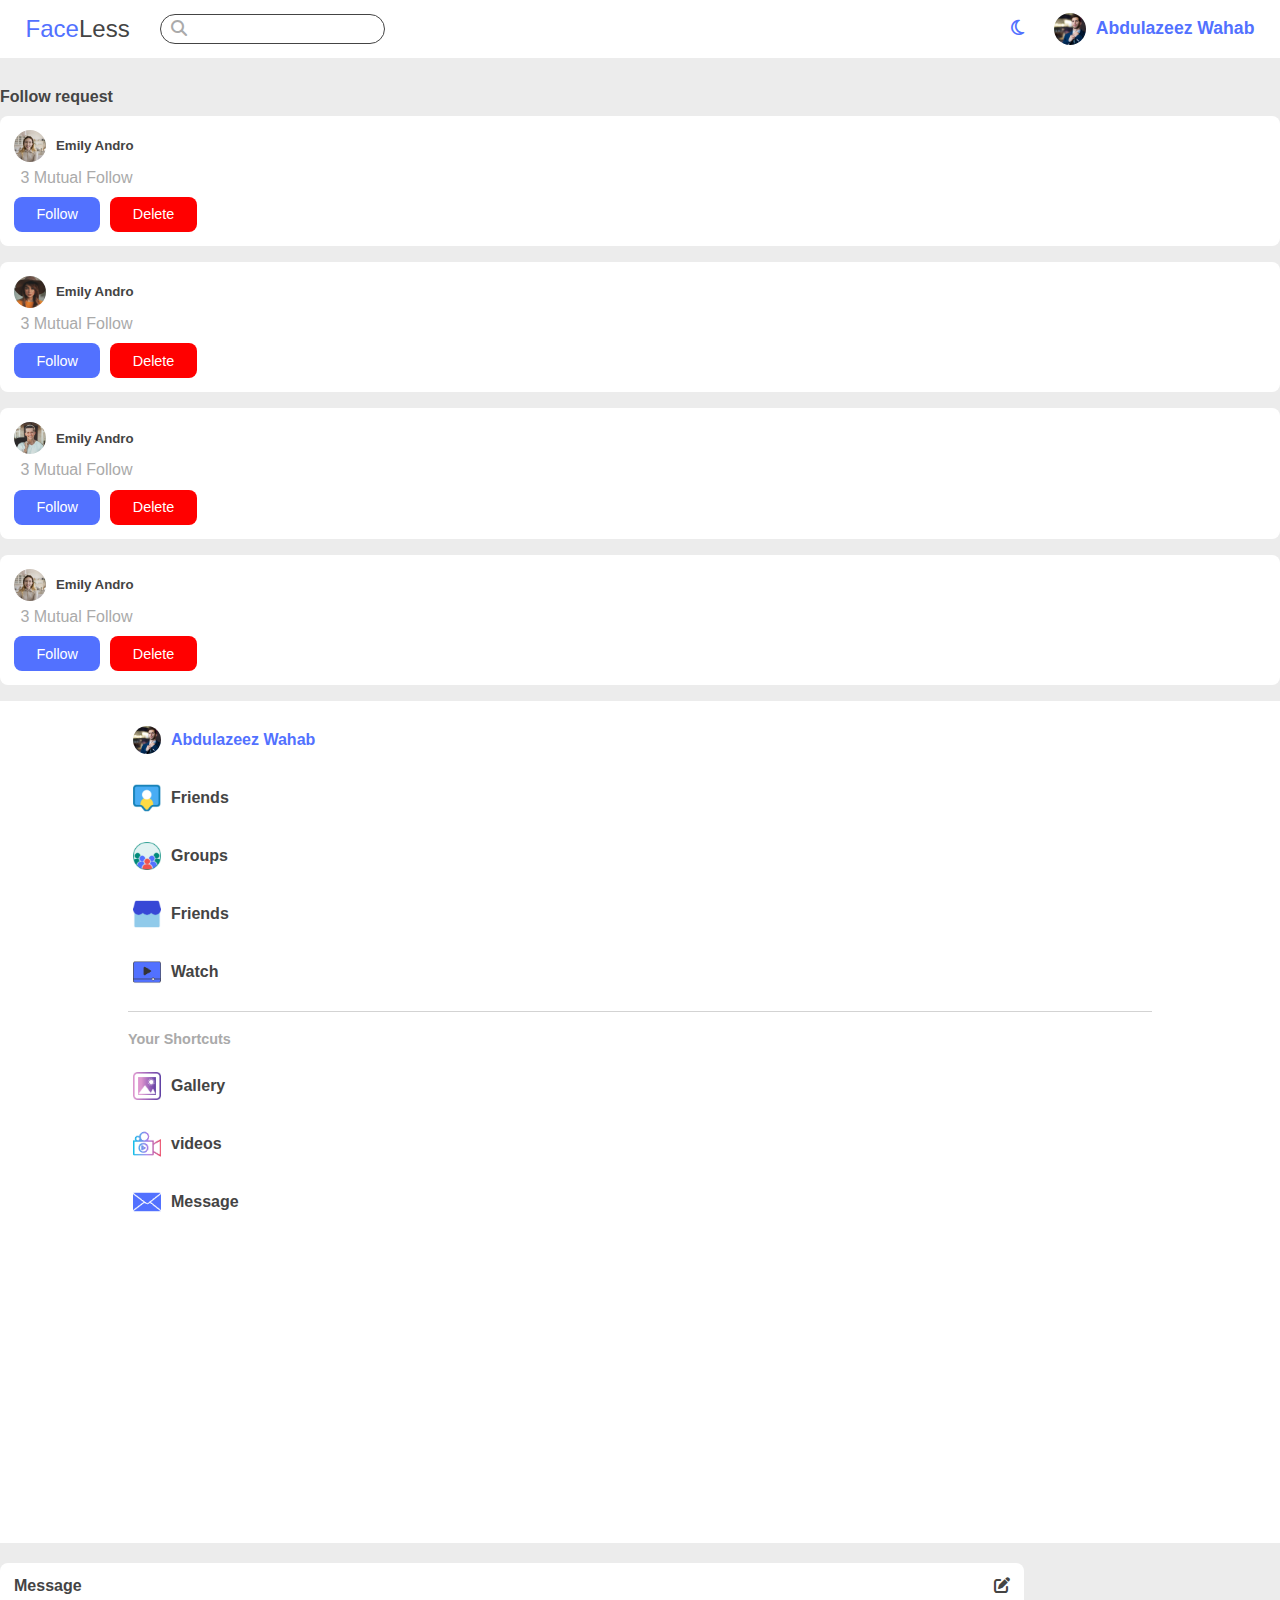
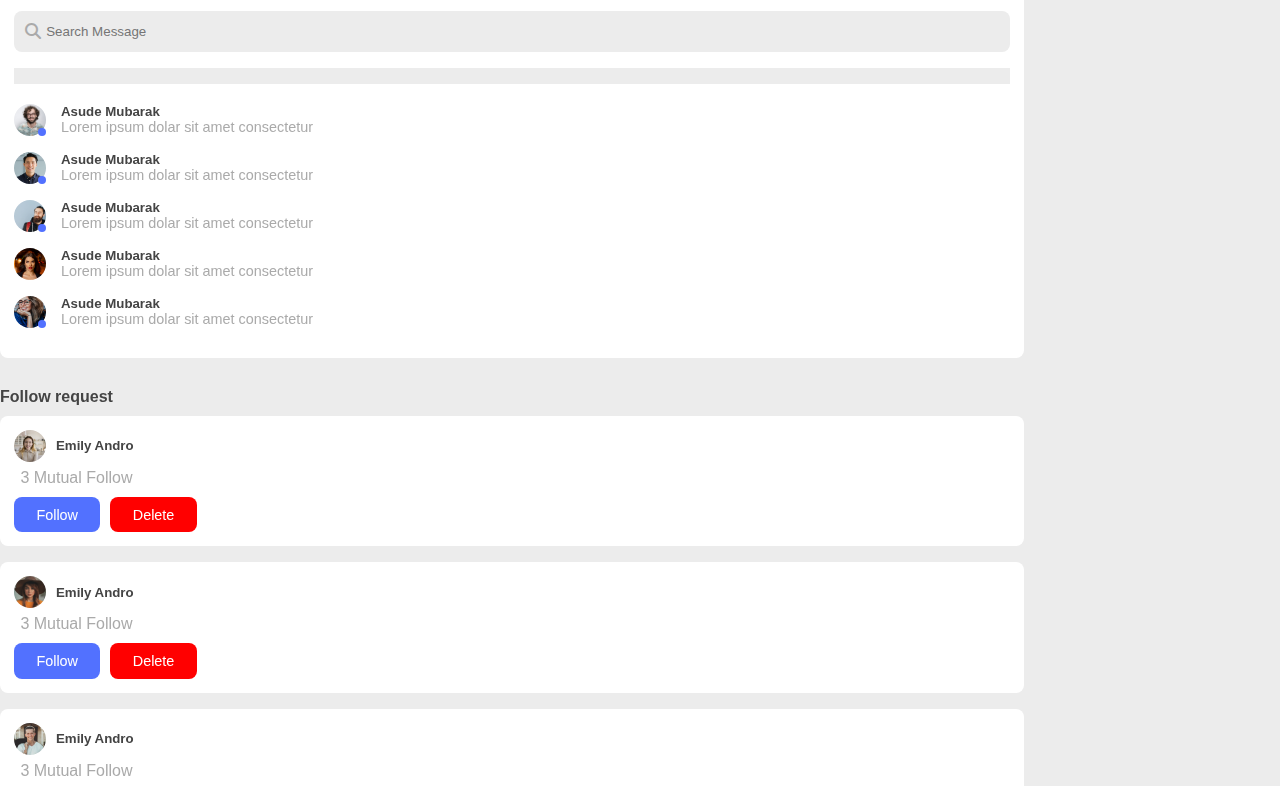
<file: friendRequest.html>
<!DOCTYPE html>
<html lang="en">
<head>
    <meta charset="UTF-8">
    <meta name="viewport" content="width=device-width, initial-scale=1.0">

    <link rel="stylesheet" href="style.css">

    <link rel="stylesheet" href="friendRequest.css">
     <!-- ..................Font Awesome Link ............... -->
     <link rel="stylesheet" href="https://cdnjs.cloudflare.com/ajax/libs/font-awesome/6.4.2/css/all.min.css">

     <link rel="stylesheet" href="https://cdn.jsdelivr.net/npm/swiper@11/swiper-bundle.min.css"/>

    <title>FaceLess Friend Request</title>
</head>
<body>
    <nav>
        <div class="nav-container">
            <div class="nav-left">
                <a href="index.html" class="logo"><h3>Face<span>Less</span></h3></a>
                <a href="index.html" class="hidden-icon"><i class="fa fa-home"></i></a>
                <a href="friendRequest.html" class="hidden-icon"><i class="fa fa-user"></i></a>
                <div class="nav-search">
                    <span>
                        <i class="fa fas fa-search"></i>
                    </span>
                    <input type="search">
                </div>
            </div>
            <div class="nav-right">
                <button class="hidden-icon message-icon"><i class="fa far fa-envelope"></i></button> 
                <a href="#" class="hidden-icon"><i class="fa far fa-bell"></i></a>

                <button class="moon-icon"><i class="fa far fa-moon"></i></button>
                <button class="sun-icon"><i class="fa far fa-sun"></i></button>
                <button class="menu-bar hidden-icon"><i class="fa fa-bars"></i></button>
                <div class="user">
                    <img src="./image/CurentProfile.jpeg" alt="">
                    <h4>Abdulazeez Wahab</h4>
                </div>
            </div>
        </div>
     </nav>


    <div class="friend-requests">
        <h4>Follow request</h4>
        <div class="request">
            <a href="profile.html" class="user">
                <img src="image/FirendReq1.jpg" alt="">
                <h5>Emily Andro</h5>
            </a>
            <p class="follow-info">3 Mutual Follow</p>
            <div class="request-action">
               <button class="btn btn-primary">Follow</button>

               <button class="btn btn-red">Delete</button>
            </div>
        </div>

        <div class="request">
            <a href="profile.html" class="user">
                <img src="image/FirendReq2.jpg" alt="">
                <h5>Emily Andro</h5>
            </a>
            <p class="follow-info">3 Mutual Follow</p>
            <div class="request-action">
               <button class="btn btn-primary">Follow</button>

               <button class="btn btn-red">Delete</button>
            </div>
        </div>

        <div class="request">
            <a href="profile.html" class="user">
                <img src="image/FirendReq3.jpg" alt="">
                <h5>Emily Andro</h5>
            </a>
            <p class="follow-info">3 Mutual Follow</p>
            <div class="request-action">
               <button class="btn btn-primary">Follow</button>

               <button class="btn btn-red">Delete</button>
            </div>
        </div>

        <div class="request">
            <a href="profile.html" class="user">
                <img src="image/FirendReq1.jpg" alt="">
                <h5>Emily Andro</h5>
            </a>
            <p class="follow-info">3 Mutual Follow</p>
            <div class="request-action">
               <button class="btn btn-primary">Follow</button>

               <button class="btn btn-red">Delete</button>
            </div>
        </div>


     </div>

     <div class="left-bar">
        <div class="left-bar-container">
           <a href="profile.html" class="menu-item user" >
               <img src="image/CurentProfile.jpeg" alt="">
               <h4>Abdulazeez Wahab</h4>
           </a>

           <a href="profile.html" class="menu-item">
               <img src="image/1.png" alt="">
               <h4>Friends</h4>
           </a>

           <a href="#" class="menu-item">
               <img src="image/2.png" alt="">
               <h4>Groups</h4>
           </a>

           <a href="#" class="menu-item">
               <img src="image/3.png" alt="">
               <h4>Friends</h4>
           </a>

           <a href="https://youtube/short/" target="_blank" class="menu-item">
               <img src="image/4.png" alt="">
               <h4>Watch</h4>
           </a>

           <hr>

           <h4 class="others">Your Shortcuts</h4>

           <a href="#" class="menu-item">
               <img src="image/5.png" alt="">
               <h4>Gallery</h4>
           </a>

           <a href="https://youtube/" target="_blank" class="menu-item">
               <img src="image/6.png" alt="">
               <h4>videos</h4>
           </a>

           <a href="chatbox.html" class="menu-item">
               <img src="image/7.png" alt="">
               <h4>Message</h4>
           </a>

        </div>
  </div>

     <div class="right-bar">
        <div class="right-bar-container">
            <!-- ........ Start Message Part ......... -->
            <div class="messages">
                <div class="message-top">
                    <h4>Message</h4>
                    <span> <i class="fa fa-edit"></i></span>
                </div>
                <div class="message-search">
                    <span><i class="fa fa-search"></i></span>
                    <input type="search" placeholder="Search Message">
                </div>
                <div class="border-div"></div>
                <div class="message">
                    <div class="user">
                        <img src="image/MessageProfile1.png" alt="">
                        <div class="green-active"></div>
                    </div>
                    <a href="chatbox.html" class="message-body">
                        <h5>Asude Mubarak</h5>
                        <p>Lorem ipsum dolar sit amet consectetur</p>
                    </a>
                </div>
                <div class="message">
                    <div class="user">
                        <img src="image/MessageProfile2.jpg" alt="">
                        <div class="green-active"></div>
                    </div>
                    <a href="chatbox.html" class="message-body">
                        <h5>Asude Mubarak</h5>
                        <p>Lorem ipsum dolar sit amet consectetur</p>
                    </a>
                </div>
                <div class="message">
                    <div class="user">
                        <img src="image/MessageProfile4.jpg" alt="">
                        <div class="green-active"></div>
                    </div>
                    <a href="chatbox.html" class="message-body">
                        <h5>Asude Mubarak</h5>
                        <p>Lorem ipsum dolar sit amet consectetur</p>
                    </a>
                </div>
                <div class="message">
                    <div class="user">
                        <img src="image/MessageProfile5.jpg" alt="">
                        <!-- <div class="green-active"></div> -->
                    </div>
                    <a href="chatbox.html" class="message-body">
                        <h5>Asude Mubarak</h5>
                        <p>Lorem ipsum dolar sit amet consectetur</p>
                    </a>
                </div>
                <div class="message">
                    <div class="user">
                        <img src="image/MessageProfile6.jpg" alt="">
                        <div class="green-active"></div>
                    </div>
                    <a href="chatbox.html" class="message-body">
                        <h5>Asude Mubarak</h5>
                        <p>Lorem ipsum dolar sit amet consectetur</p>
                    </a>
                </div>
            </div>
             <!-- ....... Friend Follow Part .......... -->
             
             <div class="friend-requests">
                <h4>Follow request</h4>
                <div class="request">
                    <a href="profile.html" class="user">
                        <img src="image/FirendReq1.jpg" alt="">
                        <h5>Emily Andro</h5>
                    </a>
                    <p class="follow-info">3 Mutual Follow</p>
                    <div class="request-action">
                       <button class="btn btn-primary">Follow</button>

                       <button class="btn btn-red">Delete</button>
                    </div>
                </div>

                <div class="request">
                    <a href="profile.html" class="user">
                        <img src="image/FirendReq2.jpg" alt="">
                        <h5>Emily Andro</h5>
                    </a>
                    <p class="follow-info">3 Mutual Follow</p>
                    <div class="request-action">
                       <button class="btn btn-primary">Follow</button>

                       <button class="btn btn-red">Delete</button>
                    </div>
                </div>

                <div class="request">
                    <a href="profile.html" class="user">
                        <img src="image/FirendReq3.jpg" alt="">
                        <h5>Emily Andro</h5>
                    </a>
                    <p class="follow-info">3 Mutual Follow</p>
                    <div class="request-action">
                       <button class="btn btn-primary">Follow</button>

                       <button class="btn btn-red">Delete</button>
                    </div>
                </div>

                <div class="request">
                    <a href="profile.html" class="user">
                        <img src="image/FirendReq1.jpg" alt="">
                        <h5>Emily Andro</h5>
                    </a>
                    <p class="follow-info">3 Mutual Follow</p>
                    <div class="request-action">
                       <button class="btn btn-primary">Follow</button>

                       <button class="btn btn-red">Delete</button>
                    </div>
                </div>


             </div>
        </div>
   </div>


     <script src="https://cdn.jsdelivr.net/npm/swiper@11/swiper-bundle.min.js"></script>

    <script src="script.js"></script>
</body>
</html>
</file>
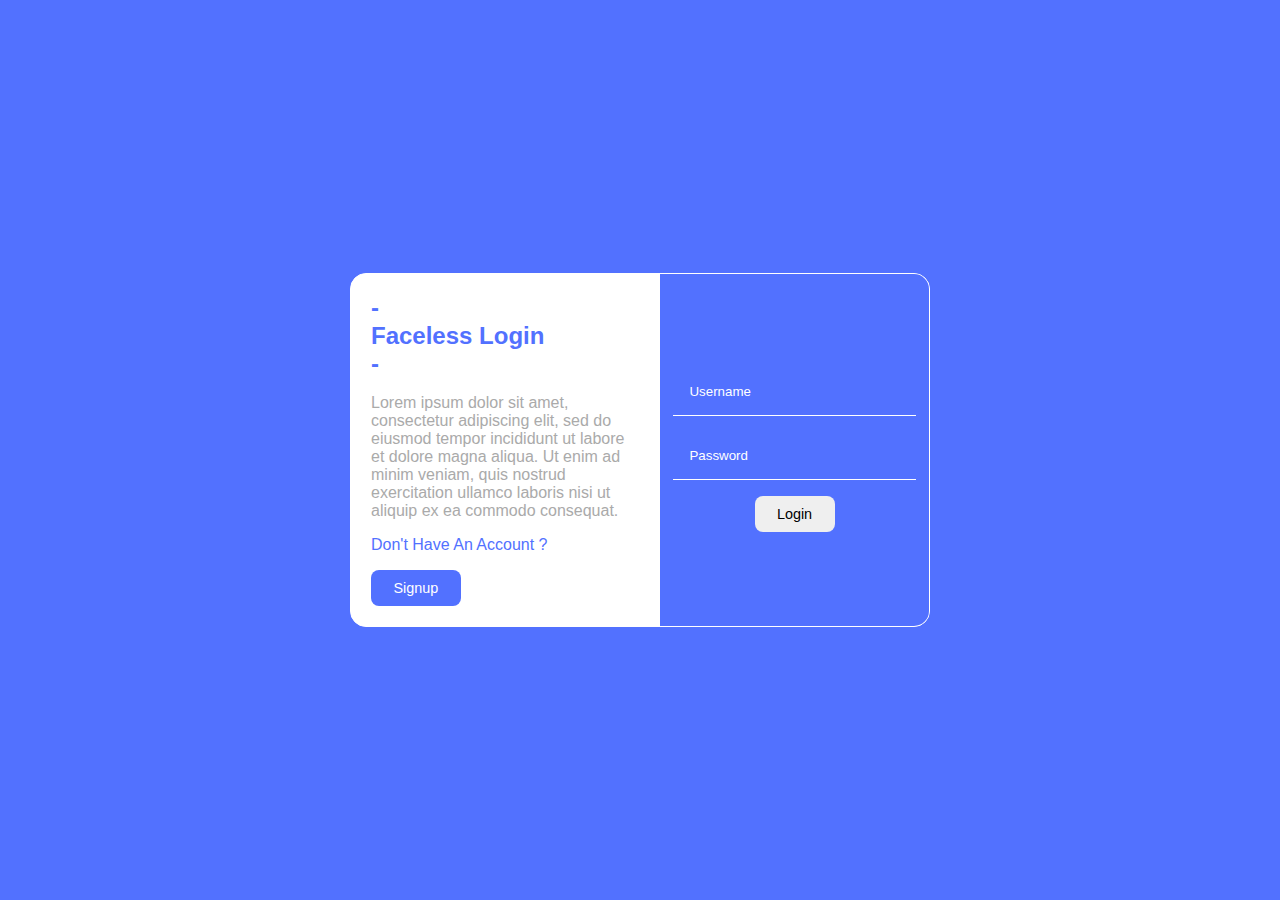
<file: login.html>
<!DOCTYPE html>
<html lang="en">
<head>
    <meta charset="UTF-8">
    <meta name="viewport" content="width=device-width, initial-scale=1.0">
    <link rel="stylesheet" href="style.css">
    <link rel="stylesheet" href="login.css">
    <title>Faceless Login</title>
</head>
<body>
     <div class="login">
        <div class="card">
            <div class="card-left">
                <h2>-<br /> Faceless Login <br />-</h2>
                <p>
                    Lorem ipsum dolor sit amet, consectetur adipiscing elit, sed do eiusmod tempor incididunt ut labore et dolore magna aliqua. Ut enim ad minim veniam, quis nostrud exercitation ullamco laboris nisi ut aliquip ex ea commodo consequat.
                </p>
                <span>Don't Have An Account ?</span>
                <a href="./signup.html" class="btn btn-primary">Signup</a>
            </div>
            <form action="" class="card-form">
                <input type="text" placeholder="Username">
                <input type="password" placeholder="Password">
                <button type="submit" class="btn">Login</button>
            </form>
        </div>
     </div>
</body>
</html>
</file>
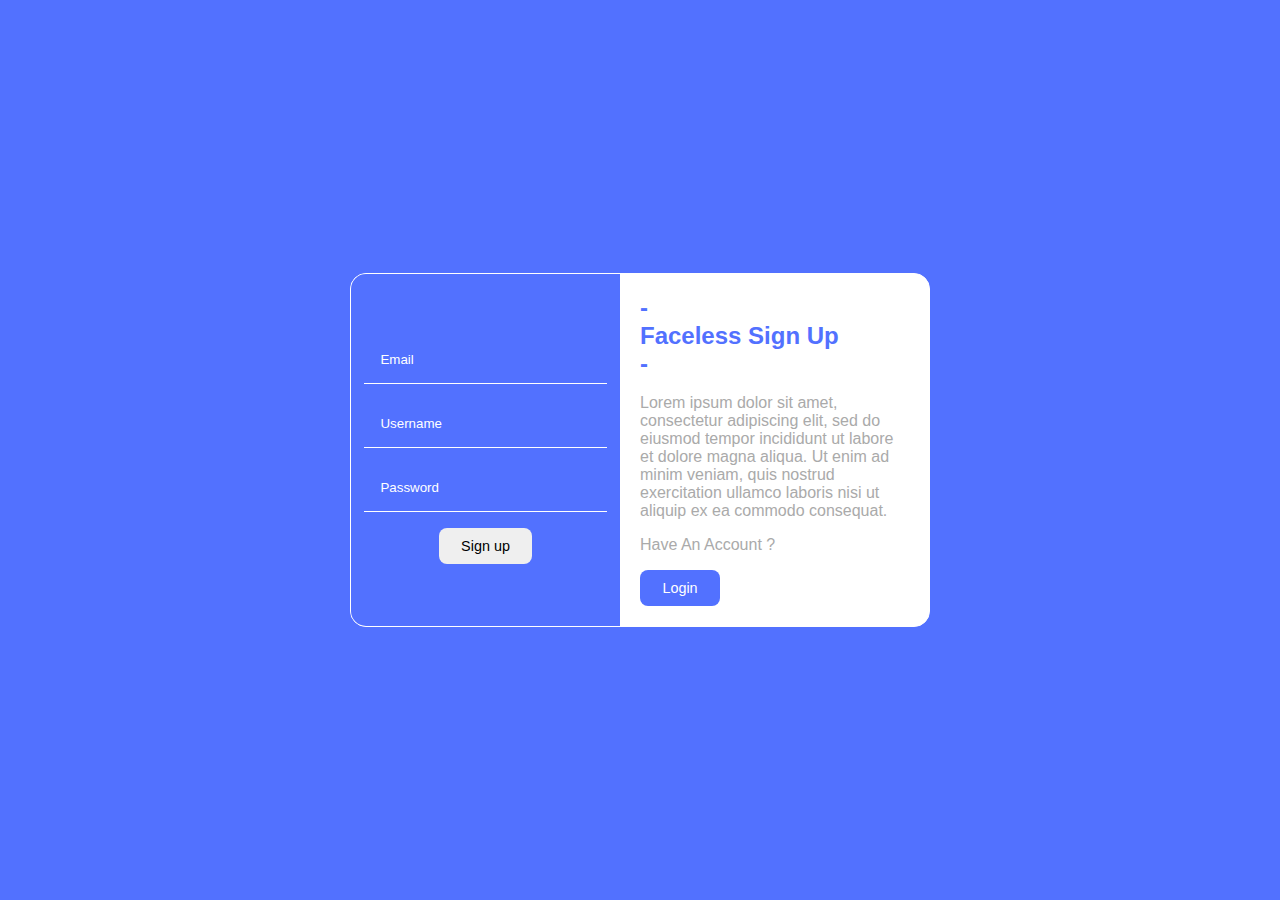
<file: signup.html>
<!DOCTYPE html>
<html lang="en">
<head>
    <meta charset="UTF-8">
    <meta name="viewport" content="width=device-width, initial-scale=1.0">
    <link rel="stylesheet" href="style.css">
    <link rel="stylesheet" href="signup.css">
    <title>Faceless Login</title>
</head>
<body>
     <div class="signup">
        <div class="card">
            <div class="card-left">
                <h2>-<br /> Faceless Sign Up <br />-</h2>
                <p>
                    Lorem ipsum dolor sit amet, consectetur adipiscing elit, sed do eiusmod tempor incididunt ut labore et dolore magna aliqua. Ut enim ad minim veniam, quis nostrud exercitation ullamco laboris nisi ut aliquip ex ea commodo consequat.
                </p>
                <span> Have An Account ?</span>
                <a href="./login.html" class="btn btn-primary">Login</a>
            </div>
            <form action="" class="card-form">
                <input type="email" placeholder="Email">
                <input type="text" placeholder="Username">
                <input type="password" placeholder="Password">
                <button type="submit" class="btn">Sign up</button>
            </form>
        </div>
     </div>
</body>
</html>
</file>
<file: style.css>
*{
    margin: 0;
    padding: 0;
    box-sizing: border-box;
    text-decoration: none;
    list-style: none;
    border: none;
    outline: none;
}

:root{
    --color-primary:#5271ff;
    --color-text:#444444;
    --color-bg: rgb(236, 236, 236);
    --color-white:white;
    --color-border:lightgray;
    --color-soft:#aaaaaa;
    --color-red:red;
}

.dark-color{
    --color-text:white;
    --color-bg:black;
    --color-white:#111111;

}

html{
    font-family: 'Segoe UI', Tahoma, Geneva, Verdana, sans-serif;
     
}
body{
    overflow-x: hidden;
    background: var(--color-bg);
    color: var(--color-soft);
}
.container{
    max-width:991px;
    width: 100%;
    margin: 0 auto;
}

h1,h2,h3,h4,h5{
    color: var(--color-text);
    font-weight: 600;
}

p{
    color: var(--color-soft);

}
a{
    color: var(--color-primary);
}
small{
    color:var(--color-soft)
}

img{
    width: 100%;
    display: block;
    object-fit: cover;

}

.btn {
    padding: .6rem 1.4rem;
    display: inline-block;
    width: fit-content;
    cursor: pointer;
    border-radius: .5rem;
    font-size: .9rem;
    font-weight: 500;
    border: none;
    transition: .3s ease;
}

.btn:hover{
    opacity: .8;
}

.btn-primary{
    background: var(--color-primary);
    color: white;
}

.btn-red{
    background: var(--color-red);
    color: white;

}

.user{
    display: flex;
    align-items: center;
    gap:10px;
}

.user img{
    width: 32px;
    aspect-ratio: 1/1  ;
    border-radius: 50%;
    transition: .3s ease;
}

.user img:hover{
    opacity: .8;
}

.user h4{
    color: var(--color-primary);
}


/* ..........Start name Bar............. */

nav{
    height: 3.6rem;
    width:  100%;
    position: sticky;
    top: 0;
    z-index: 100;
    display: flex;
    align-items: center;
    background: var(--color-white);
    border-bottom: 2.4 solid var(--color-primary);
}
.nav-container{
     width: 96%;
     margin: 0 auto;
     display: flex;
     align-items: center;
     justify-content: space-between;
     font-size: 1.1rem;
}

.hidden-icon{
    display: none;
}

.nav-left{
   display: flex;
   align-items: center;
   gap: 30px; 
}

.logo h3{
    font-size: 1.5rem;
    font-weight: 400;
    color: var(--color-primary);
}
    
.logo h3 span{
    color: var(--color-text);
}

.nav-search{
    border: 1px solid var(--color-text);
    padding: 5px 10px;
    font-size: 1rem;
    border-radius: 1rem ;
    display: flex;
    align-items: center;
    gap: 10px;


}

.nav-search input{
    background: transparent;
    color: var(--color-primary);
}

.nav-right{
    display: flex;
    align-items: center;
    gap: 30px;
}

 .nav-right button{
    background: transparent;
    font-size: 1.1rem;
    color: var(--color-primary);
 }

 .sun-icon{
    display: none;
 }

 .moon-icon:hover, .sun-icon:hover{
    transition: 0.3s ease;
 }

 .moon-icon:hover, .sun-icon:hover {
    transform: rotate(360deg);
 }

 /* .............Start Main section ..............  */

main{
    display: grid ;
    grid-template-columns: 18% 54% 25%;
    gap: 3%;
    width: 100%;
}

 /* .............Start Left Bar ..............  */
 .left-bar{
    background: var(--color-white);
    position: sticky;
    top:2.5rem;
    height: calc(100vh - 3.6rem);
    overflow: auto;
 }
 .left-bar::-webkit-scrollbar{
    display: none;
 }
 .left-bar-container{
    width: 80%;
    margin: 0 auto;
 }

 .left-bar .menu-item{
    display: flex;
    align-items: center;
    gap: 10px;  
    margin: 20px 0;
    padding: 5px 0 5px 5px;
    transition: .3s ease;
 }

 .left-bar  .menu-item img{
    width: 28px;
 }


 .left-bar .menu-item:hover{
    background: var(--color-bg);
    border-radius: .5rem;
 }

 hr{
    background-color: var(--color-border);
    height: .4px;
    border: transparent;
    margin-bottom: 20px;
 }

 .others{
     font-size: .9rem;
     color: var(--color-soft);
 }
  /* .............End Left Bar ..............  */

   /* .............Start Right Bar ..............  */
.right-bar{
    height: calc(100vh - 3.6rem);
    overflow: auto;
    position: sticky;
    top: 3.5rem;
}

.right-bar::-webkit-scrollbar{
    display: none;
}
.right-bar-container{
    width: 80%;
}


  /* .............Start Message Bar ..............  */
.messages{
    background-color: var(--color-white);
    margin-top: 20px;
    border-radius: .5rem;
    padding: 14px;
}

.message-top{
    display: flex;
    align-items: center;
    justify-content: space-between;
    margin-bottom: 1rem;    
}

.message-top span{
    color: var(--color-text);
}

.message-search{
    display: flex;
    align-items: center;
    border-radius: .5rem;
    background: var(--color-bg);
    padding: .7rem;
    gap: 5px;
    margin-bottom: 1rem;
}

.message-search input{
    background: transparent;
    color: var(--color-text);
}

.border-div{
    width: 100%;
    height: 1rem;
    background: var(--color-bg);
    margin-bottom: 20px;
}

.message{
    display: flex;
    gap: 15px;
    margin-bottom: 1rem;
    align-items: self-start;
}

.message p{
    font-size: .9rem;
}

.message .user{
    /* height: fit-content;
    width: fit-content; */
    position: relative;
}

.green-active{
    background:var(--color-primary) ;
    height: 8px;
    width: 8px;
    position: absolute;
    border-radius: 50%;
    bottom: 0;
    right: 0;

}

/* ................. Start Friend Request Part ..............*/

.friend-requests{
margin-top: 30px;
}

.friend-requests h4{
  margin-bottom: 10px;  
}
.request{
    background: var(--color-white);
    border-radius: .5rem;
    margin-bottom: 1rem;
    padding: 14px;
    display: flex;
    flex-direction: column;
    gap: 7px;
}

.request p{
    margin-left: .4rem;
    margin-bottom: .2rem;

}

.request-action{
    display: flex;
    align-items: center;
    gap: 10px;
}


/* .............End Right Bar ..............  */
 /* .............Start Feeds Bar ..............  */

/* .............Start Story Bar ..............  */

.stories{
    display: flex !important; 
    align-items: center;
    gap: 10px;
    margin-top: 20px;
}
.stories .user-story label{
    position: absolute;
    bottom: 30px;
    left: 0;
    right: 0;
    color: white;
    z-index: 1;
    text-align: center;
    background: var(--color-primary);
    width: fit-content;
    margin: 0 auto;
    padding: 7px 10px;
    border-radius: 90%;
    display: flex;


}

.stories .user-story label input{
    display: none;
}

.stories .user-story{
    flex: 1;
}

.swiper{
    flex: 4.4 ;
}

.stories .story { 
    height: 170px;
    display: flex;
    overflow: hidden !important;
    user-select: none;
    position: relative;
    border-top-width: .5rem;
}

 .stories .story::after{
    content: '';
    width: 100%;
    height: 100%;
    background: linear-gradient(transparent, transparent, var(--color-primary));
} 

.story .user{
    position: absolute;
    top: 5px;
    left: 5px;
    border: 2px solid var(--color-text);
    border-radius: 50%;
}

.stories .story>img{
    width: 100%;
    aspect-ratio: 1/1;
}

.stories .story>h5{
    position: absolute;
    z-index: 1;
    text-align: center;
    color: white;
    bottom: 20px;
    left: 0;
    right: 0;
   
}

 /* .............Start Post Part ..............  */

 .post-form{
    padding: 20px;
    background: var(--color-white);
    margin-top: 20px;
    border-radius: .5rem;
    display: flex;
    flex-direction: column;
    gap: 1rem;
 }

 .post-form-top{
    justify-content: space-between;
    padding: 1rem;
    border-bottom: 1px solid var(--color-border);
 }
 .post-form-top input{
    width: 100%;
    background: transparent;
    padding: 1rem;
    text-align: center;
    justify-content: center;
 }
 .post-categories{
    display: flex;
    align-items: center;
    gap: 30px;
    padding: 1rem;
    text-align: center;
    justify-content: center;
 }

 .post-categories input{
    display: none;
 }

 .post-categories span{
    transition: .3s ease;
 }

 .post-categories span:hover{
    color: var(--color-primary);
 }

 .post-categories span i{
    margin: 4px;
 }


 /* ............. Start Feeds Bar ..............  */

 .feeds{
    margin-top: 30px;
 }

 .feed{
    background: var(--color-white);
    border-radius: .5rem;
    padding: 20px;
    margin-bottom: 30px;
 }
 .feed-top-content{
    display: flex;
    justify-content: space-between;
    margin-bottom: 10px;
 }

 .feed-top-content .user img{
    width: 38px;
    border-radius: 50%;
    border: 2px solid var(--color-soft);
 }

 .feed-mid-content img{
    max-height: 480px;
    aspect-ratio: 1/1;
    margin-top: 1rem;
    border-radius: .5rem;
    margin-bottom: 1rem;
 }

 .feed-bottom-content{
    display: flex;
    align-items: center;
    gap: 20px;
    margin-bottom: 1rem;

 }


 /* .............End Feeds Bar ..............  */

  /* .............End Main section ..............  */

  /* ..........Start  Media Screen...................... */

  @media (max-width:1024px){
        main{
            grid-template-columns: 8% 56% 32%;
        }

        .left-bar h4{
            display: none;
        }

        .left-bar .menu-item{
            display: flex;
            align-items: center;
            justify-content: center;
        }

        .right-bar-container{
            width: 90%;
        }

  }

  @media (max-width:768px){
    main{
        grid-template-columns: 100%;
        gap: 0;
    }
    .container{
        width: 96%;
    }

    .hidden-icon{
        display: inline-block;
    }
    .logo h3{
        font-size: 1.3rem;
    }
    .nav-left{
        gap: 20px;
    }
    .nav-right{
        gap: 20px;  
    }
    .nav-search{
        padding: 0;
        border: none;
        color: var(--color-primary);
    }
    .nav-search input{
        display: none;
    }
    .nav-container .user{
        display: none;
    }

    .stories .story .user{
        display: none;  
    }
    .stories .story h5{
        display: none;  
    }
    .stories .story{
        height: fit-content ; 
        border-radius: 50%;
    }

    .stories .user-story{
        display: flex;
        align-items: center;
        justify-content: center;
    }
      .stories .user-story label{
        margin-bottom: 8px;
      }

    .left-bar{
       position: fixed;
       width: 100%;
       z-index: 10;
       display: none;
       padding-top: 20px;
    }

    .leftbar-active{
        display: block;
    }
    .left-bar-container{
        display: grid;
        grid-template-columns: repeat(3,1fr);
        width: 96%;
    }
    .left-bar hr{
        display: none;
    }
    .left-bar .others{
        display: none;
    }
    .left-bar h4{
        display: inline-block;
    }
    .right-bar{
        position: fixed;
        width: 100%;
        z-index: 9;
        background: var(--color-bg);
        display: none;
    }

    .rightbar-active{
        display: block;
    }
    .right-bar-container{
        width: 96%;
        margin: 0 auto;
    }
    .right-bar .friend-requests{
        display: none;
    }
  }
   /* ..........End  Media Screen...................... */
</file>
<file: friendRequest.css>
.friend-request{
    width: 90%;
    margin: 0 auto;
    margin-top: 20px;
}
</file>
<file: login.css>
.login{
    height: 100vh;
    width: 100%;
    display:flex;
    align-items: center;
    justify-content: center;
    background: var(--color-primary);
}

.login .card{
    width: 580px;
    background: white;
    overflow:hidden;
    display: flex ;
    border: 1px solid white;
    border-radius: 1rem;

} 
.login .card-left{
    flex: 1;
    display: flex;
    flex-direction: column;
    gap: 1rem;
    padding: 20px;
}
.login h2, .login span{
    color: var(--color-primary)
}
.login .card-form{
    flex: 1;
    display: flex;
    align-items: center;
    background: var(--color-primary);
    flex-direction: column;
    gap: 1rem;
    justify-content: center;
}

.login .card-form input{
    width: 90%;
    padding: 1rem;
    background: transparent;
    border-bottom: 1px solid white;
    color: white;
}

.login .card-form input::placeholder{
    color: white;
    text-transform: capitalize;
}


/* .........Start media Screen............. */
    
@media(max-width:600px){
    .login .card{
        width:90%;
        flex-direction: column;
    }

    .login .card-form{
        padding-bottom: 1rem;
    }
}
</file>
<file: signup.css>
.signup{
    height: 100vh;
    width: 100%;
    display:flex;
    align-items: center;
    justify-content: center;
    background: var(--color-primary);
}

.signup .card{
    width: 580px;
    background: white;
    overflow:hidden;
    display: flex ;
    flex-direction: row-reverse;
    border: 1px solid white;
    border-radius: 1rem;

} 
.signup .card-left{
    flex: 1;
    display: flex;
    flex-direction: column;
    gap: 1rem;
    padding: 20px;
}
.signup h2, .login span{
    color: var(--color-primary)
}
.signup .card-form{
    flex: 1;
    display: flex;
    align-items: center;
    background: var(--color-primary);
    flex-direction: column;
    gap: 1rem;
    justify-content: center;
}

.signup .card-form input{
    width: 90%;
    padding: 1rem;
    background: transparent;
    border-bottom: 1px solid white;
    color: white;
}

.signup .card-form input::placeholder{
    color: white;
    text-transform: capitalize;
}


/* .........Start media Screen............. */
    
@media(max-width:600px){
    .signup .card{
        width:90%;
        flex-direction: column;
        flex-direction: column-reverse;
    }

    .signup .card-form{
        padding-bottom: 1rem;
    }
}
</file>
